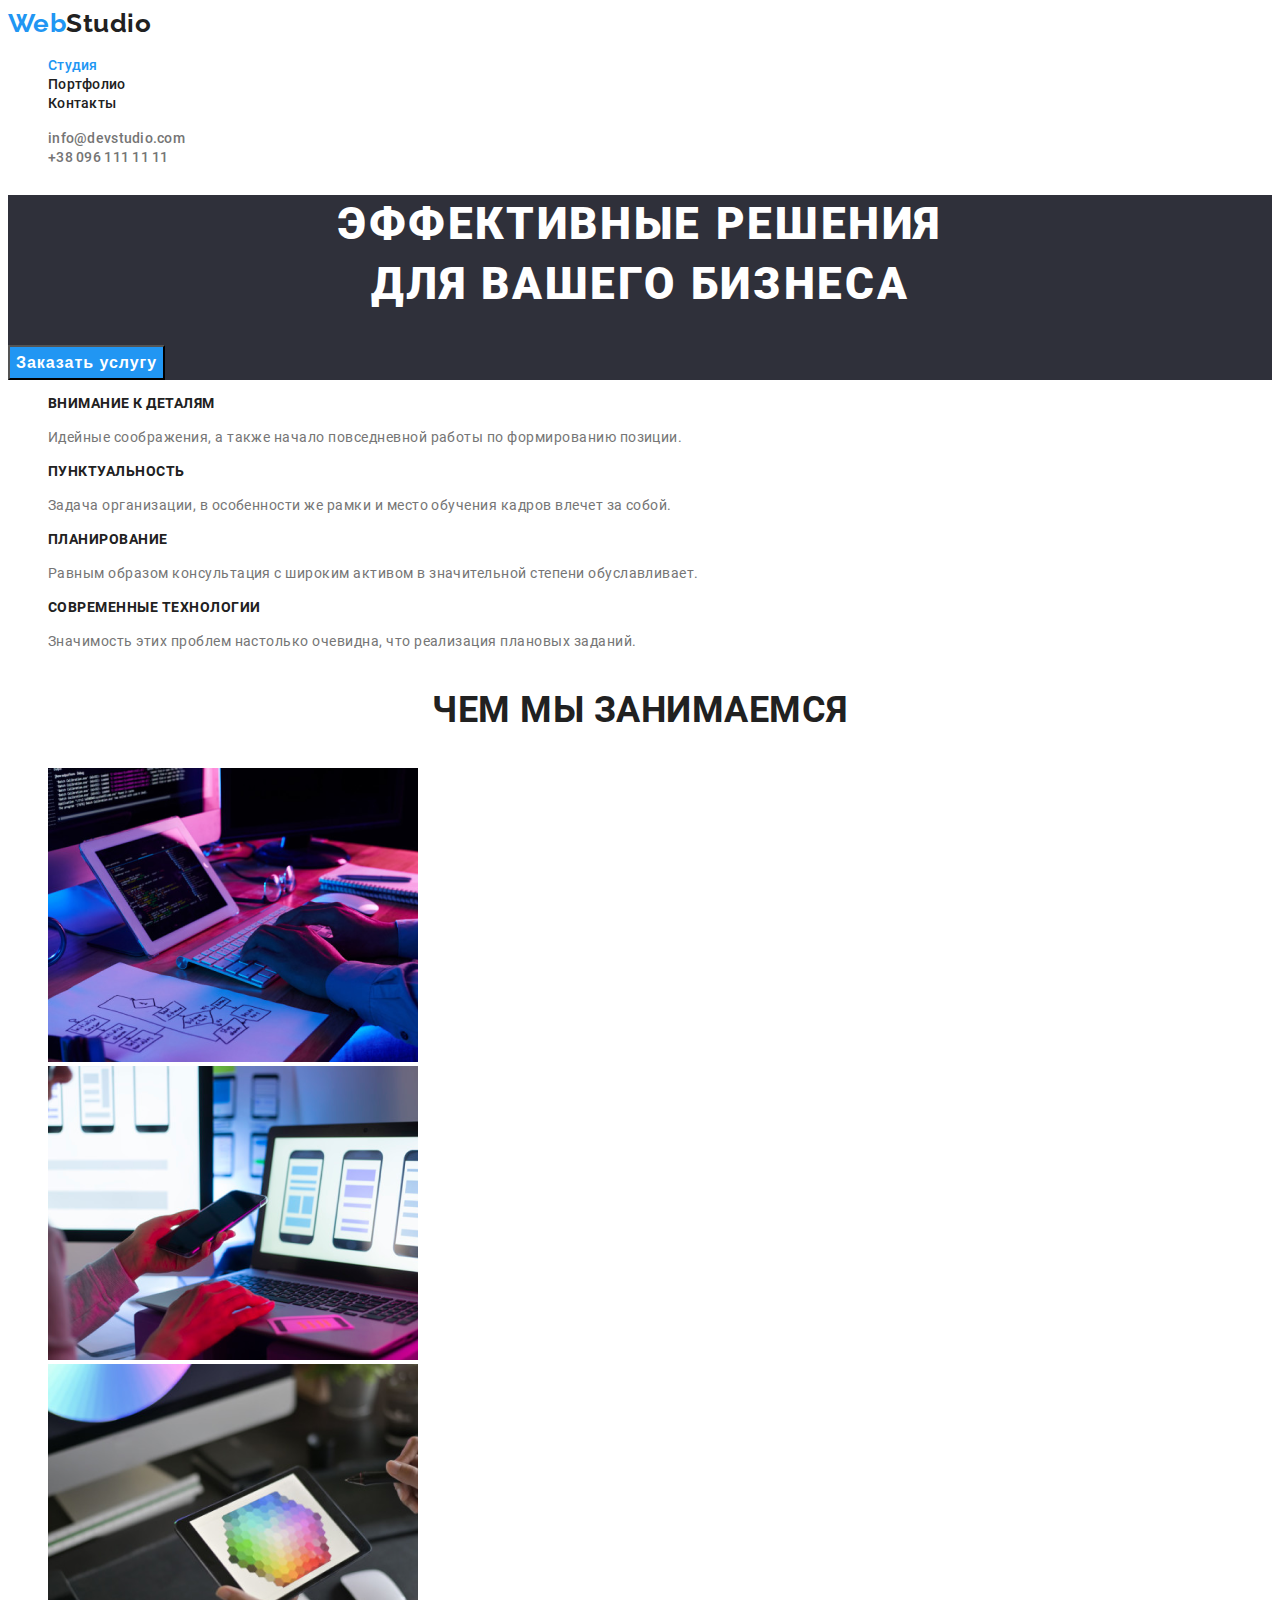
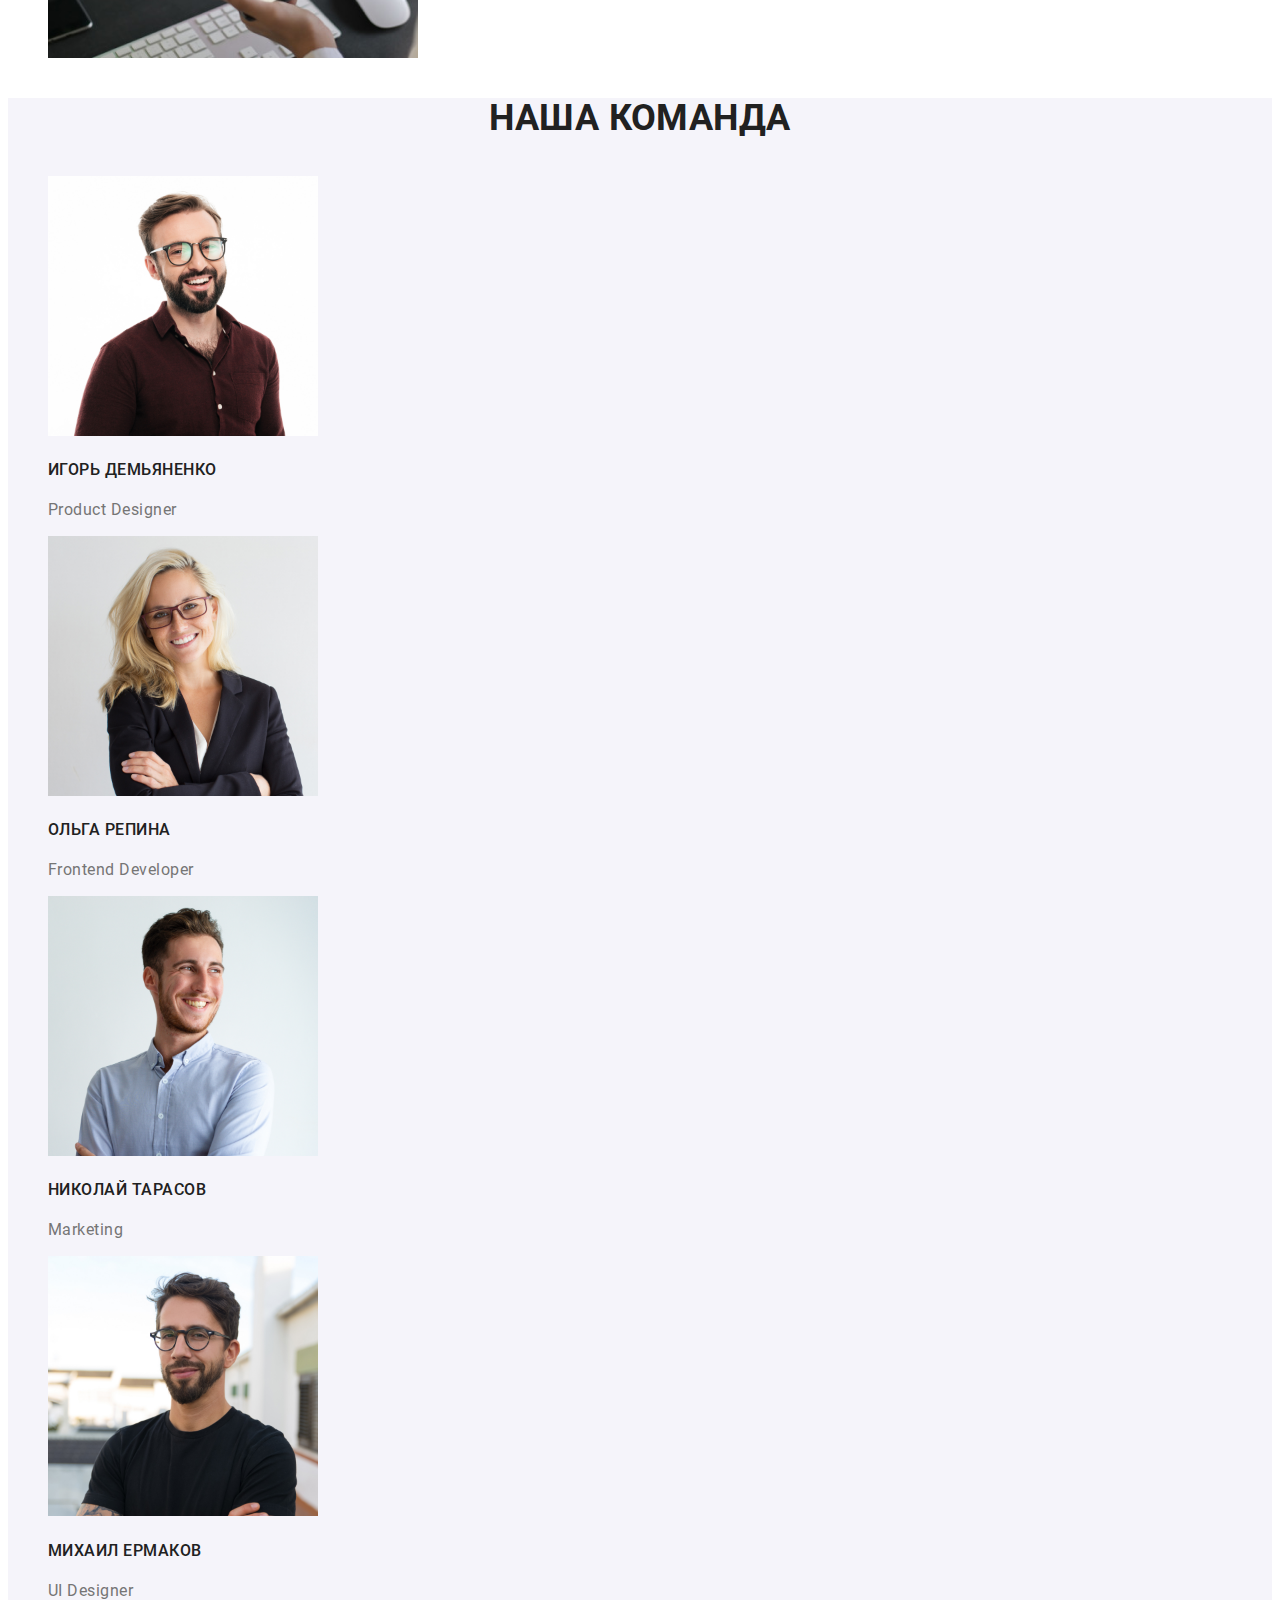
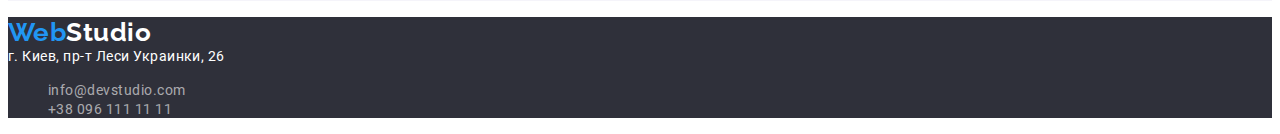
<file: index.html>
<!DOCTYPE html>
<html lang="ru">
<head>
    <meta charset="UTF-8">
    <meta name="viewport" content="width=device-width, initial-scale=1.0">
    <title>Document</title>
    <link href="https://fonts.googleapis.com/css2?family=Raleway:wght@700&display=swap" rel="stylesheet">
    <link rel="stylesheet" href="./css/styles.css" />
    
</head>
<body>
    <header>
        <nav>
        <a href="./index.html" class="logo"> 
           <span class="part-logo">Web</span>Studio
        </a>

       <ul class="site-nav list">
           <li><a href="" class="current">Студия</a></li>
           <li><a href="./portfolio.html">Портфолио</a></li>
           <li><a href="">Контакты</a></li>
       </ul>
        </nav>

       <ul class="auth-nav list contacts">
       <li><a href="mailto:info@devstudio.com">info@devstudio.com</a></li>
       <li><a href="tell:+380961111111">+38 096 111 11 11</a></li>
       </ul>
    </header>
    
    <main>
        <section class="hero">
            <h1 class="hero-title">Эффективные решения <br /> для вашего бизнеса</h1>
            <button type="button" class="hero-btn">Заказать услугу</button>
        </section>

        <section class="section">
        <ul>
            <li>
                <h2 class="section-title">Внимание к деталям</h2>
                <p class="section-text">Идейные соображения, а также начало повседневной работы по формированию позиции.</p>
            </li>
            <li>
                <h2 class="section-title">Пунктуальность</h2>
                <p class="section-text">Задача организации, в особенности же рамки и место обучения кадров влечет за собой.</p>
            </li>
            <li>
                <h2 class="section-title">Планирование</h2>
                <p class="section-text">Равным образом консультация с широким активом в значительной степени обуславливает.</p>
            </li>
            <li>
                <h2 class="section-title">Современные технологии</h2>
                <p class="section-text">Значимость этих проблем настолько очевидна, что реализация плановых заданий.</p>
            </li>
        </ul>
        </section>

        <section class="section">
            <h3 class="section-title title-employment">Чем мы занимаемся</h3>
            <ul>
                <li><img src="./images/img.png" alt="написание кода" width="370" height="294"></li>
                <li><img src="./images/img(1).png" alt="выбор интерфейса на телефоне" width="370" height="294"></li>
                <li><img src="./images/img(2).png" alt="цветовая палитра на планшете" width="370" height="294"></li>
            </ul>
        </section>

        <section class="section command">
            <h3 class="section-title title-employment">Наша команда</h3>
            <ul>
                <li>
                    <img src="./images/photo(1).jpg" alt="мужчина в очках" width="270" height="260">
                    <h4 class="section-title name">Игорь Демьяненко</h4>
                    <p class="position">Product Designer</p>
                </li>
                <li>
                    <img src="./images/photo(2).jpg" alt="блондинка в очках" width="270" height="260">
                    <h4 class="section-title name">Ольга Репина</h4>
                    <p class="position">Frontend Developer</p>
                </li>
                <li>
                    <img src="./images/photo(3).jpg" alt="мужчина улыбается" width="270" height="260">
                    <h4 class="section-title name">Николай Тарасов</h4>
                    <p class="position">Marketing</p>
                </li>
                <li>
                    <img src="./images/photo(4).jpg" alt="темноволосый мужчина в очках" width="270" height="260">
                    <h4 class="section-title name">Михаил Ермаков</h4>
                    <p class="position">UI Designer</p>
                </li>
            </ul>
        </section>
</main>

<footer>
    <a href="./index.html" class="logo footer-logo">
        <span class="part-logo">Web</span>Studio
     </a>
    <address class="address">г. Киев, пр-т Леси Украинки, 26</address>
    <ul class="mail-phone">
        <li><a href="mailto:info@devstudio.com">info@devstudio.com</a></li>
        <li><a href="tell:+380961111111">+38 096 111 11 11</a></li>
    </ul>
</footer>

</body>
</html>
</file>
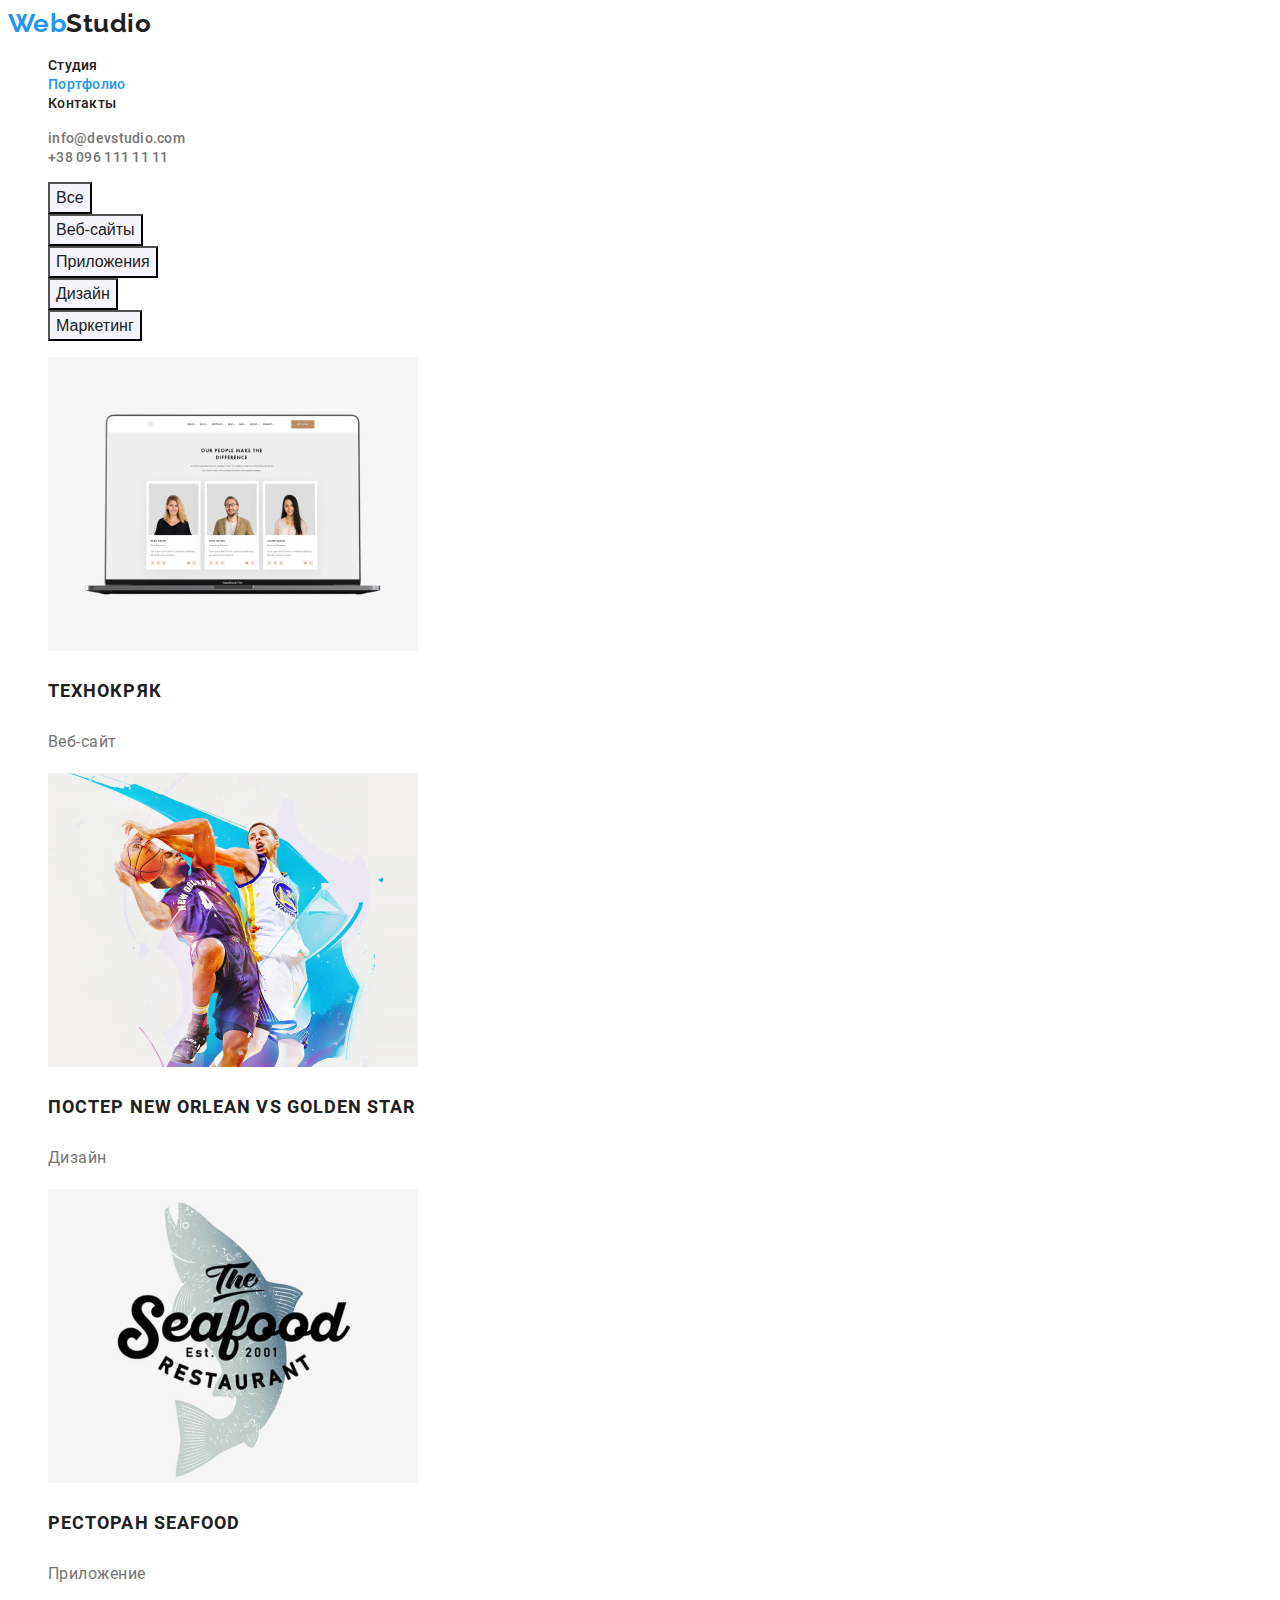
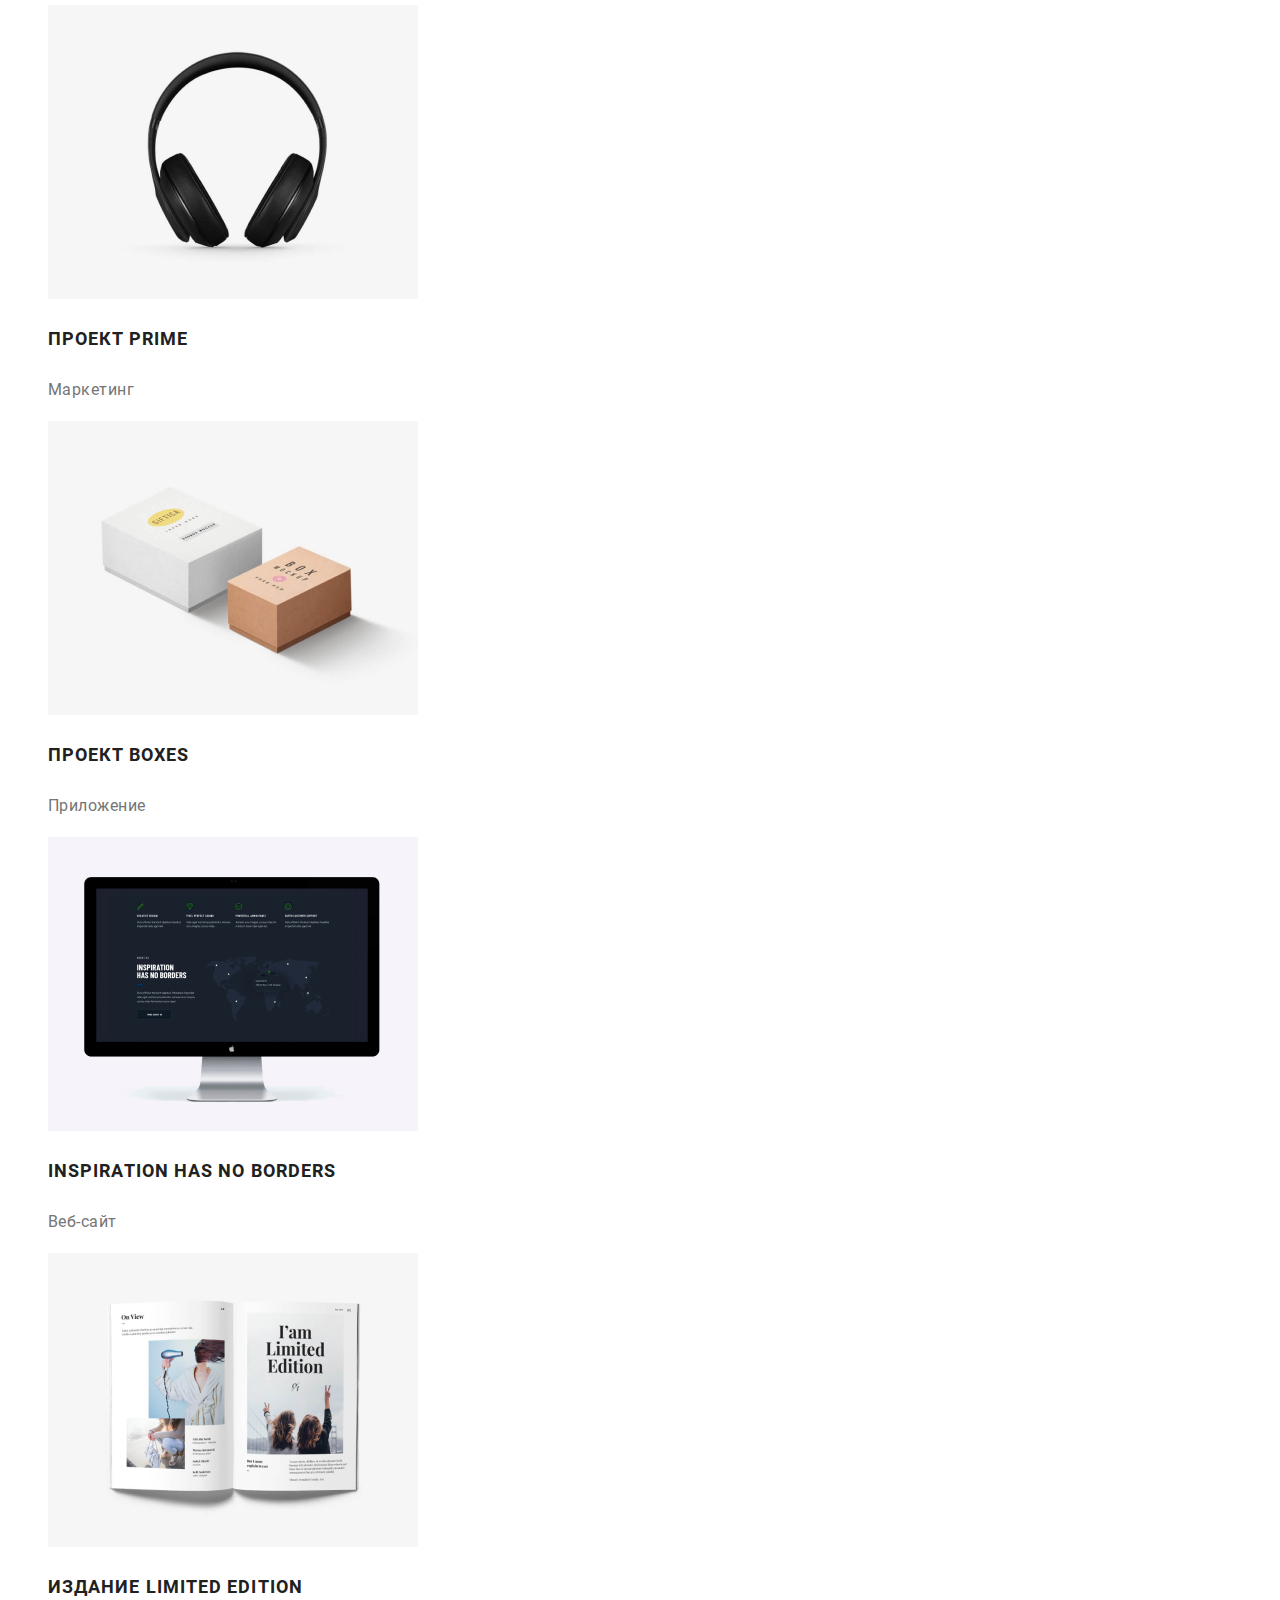
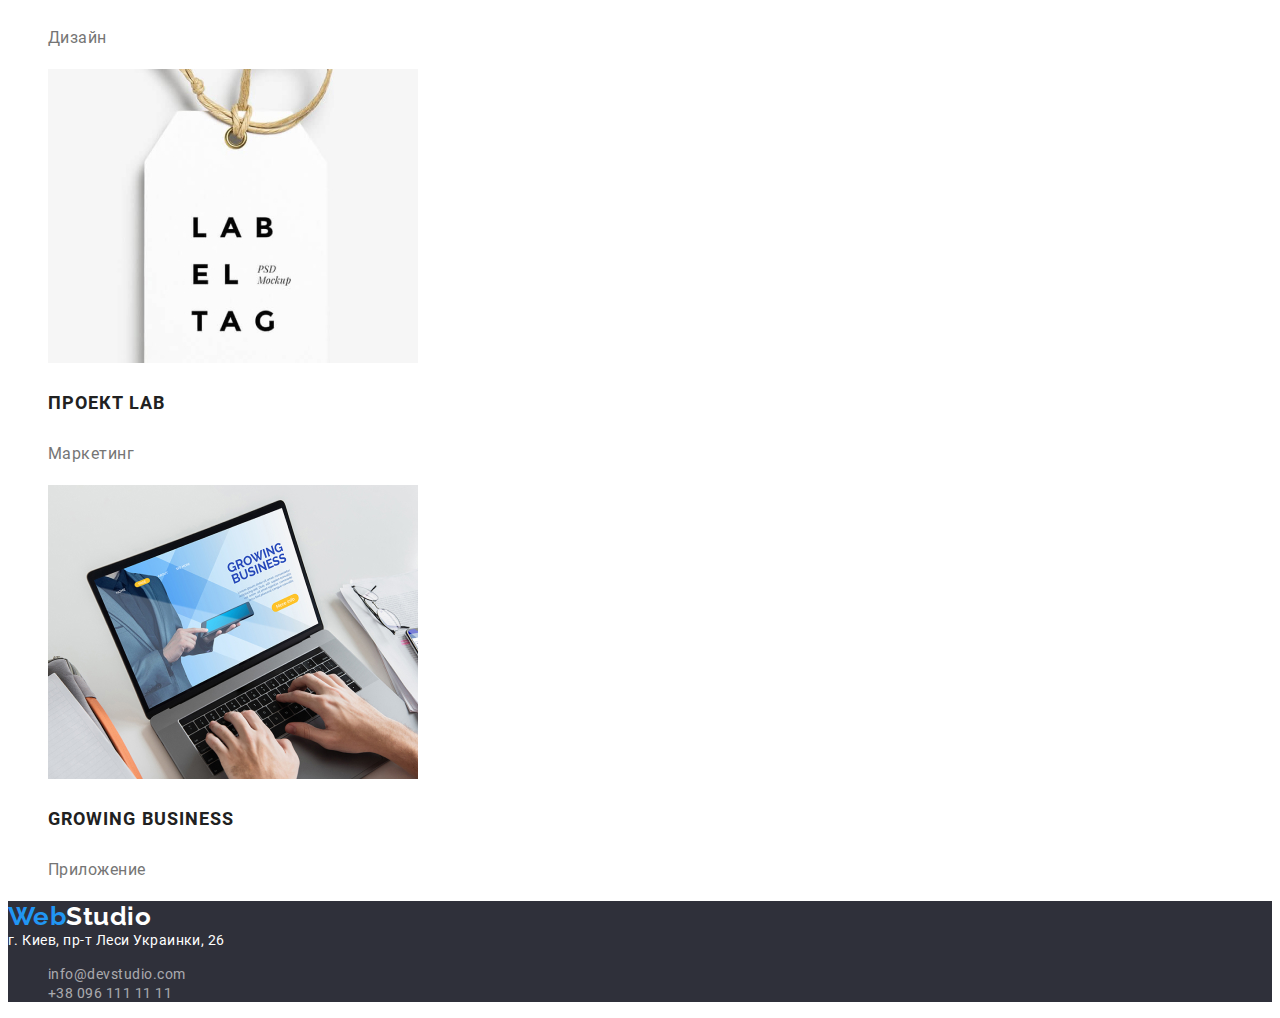
<file: portfolio.html>
<!DOCTYPE html>
<html lang="ru">
<head>
    <meta charset="UTF-8">
    <meta name="viewport" content="width=device-width, initial-scale=1.0">
    <title>Document</title>
    <link href="https://fonts.googleapis.com/css2?family=Raleway:wght@700&display=swap" rel="stylesheet">
    <link rel="stylesheet" href="./css/styles.css" />
    
</head>
<body>
    <header>
        <nav>
            <a href="./index.html" class="logo"> 
                <span class="part-logo">Web</span>Studio
             </a>
    
        <ul class="site-nav list">
            <li><a href="./index.html">Студия</a></li>
            <li><a href="" class="current">Портфолио</a></li>
            <li><a href="">Контакты</a></li>
        </ul>
        </nav>
    
        <ul class="auth-nav list contacts">
           <li><a href="mailto:info@devstudio.com">info@devstudio.com</a></li>
           <li><a href="tell:+380961111111">+38 096 111 11 11</a></li>
        </ul>
    </header>

    <main>
    <ul class="btn-group">
        <li><button type="button">Все</button></li>
        <li><button type="button">Веб-сайты</button></li>
        <li><button type="button">Приложения</button></li>
        <li><button type="button">Дизайн</button></li>
        <li><button type="button">Маркетинг</button></li>
    </ul>

<h1 class="invisible">Портфолилио</h1>

<section class="section">
    <h2 class="invisible">Список</h2>
    <ul>
        <li>
            <img src="./images/tehnokryak.jpg" alt="страница веб-сайта на ноутбуке" width="370" height="294">
            <h3 class="section-title title-capabilities">Технокряк</h3>
            <p class="type-capabilities">Веб-сайт</p>
        </li>

        <li>
            <img src="./images/poster.jpg" alt="два баскетболиста с мячом" width="370" height="294">
            <h3 class="section-title title-capabilities">Постер New Orlean vs Golden Star</h3>
            <p class="type-capabilities">Дизайн</p>
        </li>

        <li>
            <img src="./images/seafood.jpg" alt="название ресторана на фоне рыбы" width="370" height="294">
            <h3 class="section-title title-capabilities">Ресторан Seafood</h3>
            <p class="type-capabilities">Приложение</p>
        </li>

        <li>
            <img src="./images/prime.jpg" alt="наушники" width="370" height="294">
            <h3 class="section-title title-capabilities">Проект Prime</h3>
            <p class="type-capabilities">Маркетинг</p>
        </li>

        <li>
            <img src="./images/boxes.jpg" alt="две коробки" width="370" height="294">
            <h3 class="section-title title-capabilities">Проект Boxes</h3>
            <p class="type-capabilities">Приложение</p>
        </li>

        <li>
            <img src="./images/inspiraition.jpg" alt="веб-сайт на экране" width="370" height="294">
            <h3 class="section-title title-capabilities">Inspiration has no Borders</h3>
            <p class="type-capabilities">Веб-сайт</p>
        </li>

        <li>
            <img src="./images/limited-edition.jpg" alt="журнал в развороте" width="370" height="294">
            <h3 class="section-title title-capabilities">Издание Limited Edition</h3>
            <p class="type-capabilities">Дизайн</p>
        </li> 
        
        <li>
            <img src="./images/lab.jpg" alt="ярлык с надписью" width="370" height="294">
            <h3 class="section-title title-capabilities">Проект LAB</h3>
            <p class="type-capabilities">Маркетинг</p>
        </li> 

        <li>
            <img src="./images/growing-business.jpg" alt="заставка приложения на ноутбуке" width="370" height="294">
            <h3 class="section-title title-capabilities">Growing Business</h3>
            <p class="type-capabilities">Приложение</p>
        </li> 
    </ul>
</section>
</main>

<footer>
    <a href="./index.html" class="logo footer-logo">
        <span class="part-logo">Web</span>Studio
     </a>
    <address class="address">г. Киев, пр-т Леси Украинки, 26</address>
    <ul class="mail-phone">
        <li><a href="mailto:info@devstudio.com">info@devstudio.com</a></li>
        <li><a href="tell:+380961111111">+38 096 111 11 11</a></li>
    </ul>
</footer>
</body>
</html>
</file>
<file: css/styles.css>
/* roboto-regular - latin_cyrillic */
@font-face {
    font-family: 'Roboto';
    font-style: normal;
    font-weight: 400;
    src: url('../fonts/roboto/roboto-v20-latin_cyrillic-regular.eot'); 
    src: local('Roboto'), local('Roboto-Regular'),
         url('../fonts/roboto/roboto-v20-latin_cyrillic-regular.eot?#iefix') format('embedded-opentype'), 
         url('../fonts/roboto/roboto-v20-latin_cyrillic-regular.woff2') format('woff2'), 
         url('../fonts/roboto/roboto-v20-latin_cyrillic-regular.woff') format('woff'), 
         url('../fonts/roboto/roboto-v20-latin_cyrillic-regular.ttf') format('truetype'), 
         url('../fonts/roboto/roboto-v20-latin_cyrillic-regular.svg#Roboto') format('svg'); 
  }

  /* roboto-500 - latin_cyrillic */
  @font-face {
    font-family: 'Roboto';
    font-style: normal;
    font-weight: 500;
    src: url('../fonts/roboto/roboto-v20-latin_cyrillic-500.eot'); 
    src: local('Roboto Medium'), local('Roboto-Medium'),
         url('../fonts/roboto/roboto-v20-latin_cyrillic-500.eot?#iefix') format('embedded-opentype'), 
         url('../fonts/roboto/roboto-v20-latin_cyrillic-500.woff2') format('woff2'), 
         url('../fonts/roboto/roboto-v20-latin_cyrillic-500.woff') format('woff'), 
         url('../fonts/roboto/roboto-v20-latin_cyrillic-500.ttf') format('truetype'), 
         url('../fonts/roboto/roboto-v20-latin_cyrillic-500.svg#Roboto') format('svg'); 
  }

  /* roboto-700 - latin_cyrillic */
  @font-face {
    font-family: 'Roboto';
    font-style: normal;
    font-weight: 700;
    src: url('../fonts/roboto/roboto-v20-latin_cyrillic-700.eot'); 
    src: local('Roboto Bold'), local('Roboto-Bold'),
         url('../fonts/roboto/roboto-v20-latin_cyrillic-700.eot?#iefix') format('embedded-opentype'), 
         url('../fonts/roboto/roboto-v20-latin_cyrillic-700.woff2') format('woff2'), 
         url('../fonts/roboto/roboto-v20-latin_cyrillic-700.woff') format('woff'), 
         url('../fonts/roboto/roboto-v20-latin_cyrillic-700.ttf') format('truetype'), 
         url('../fonts/roboto/roboto-v20-latin_cyrillic-700.svg#Roboto') format('svg'); 
  }

  /* roboto-900 - latin_cyrillic */
  @font-face {
    font-family: 'Roboto';
    font-style: normal;
    font-weight: 900;
    src: url('../fonts/roboto/roboto-v20-latin_cyrillic-900.eot');
    src: local('Roboto Black'), local('Roboto-Black'),
         url('../fonts/roboto/roboto-v20-latin_cyrillic-900.eot?#iefix') format('embedded-opentype'), 
         url('../fonts/roboto/roboto-v20-latin_cyrillic-900.woff2') format('woff2'),
         url('../fonts/roboto/roboto-v20-latin_cyrillic-900.woff') format('woff'), 
         url('../fonts/roboto/roboto-v20-latin_cyrillic-900.ttf') format('truetype'), 
         url('../fonts/roboto/roboto-v20-latin_cyrillic-900.svg#Roboto') format('svg'); 
  }

:root {
--primary-text-color: #757575;
--title-text-color: #212121;
--accent-color: #2196F3;
--secondary-accent: #F5F4FA;
--white-color: #FFFFFF;
--secondary-bgc: #2F303A;
--secondary-text-color: rgba(255, 255, 255, 0.6);
}

body {
    background-color: var(--white-color);
    color: var(--primary-text-color);
    font-family: 'Roboto', sans-serif;
    letter-spacing: 0.03em;
}

ul {
    list-style: none;
}

a {
    text-decoration: none;  
}

.invisible {
    display: none;
}

.logo {
    color: var(--title-text-color);
    text-decoration: none;
    font-family: Raleway;
    font-style: normal;
    font-weight: bold;
    font-size: 26px;
    line-height: 1.19;
}

.logo:hover {
    color: var(--accent-color);
}

.part-logo {
    color: var(--accent-color);
}

/* site-nav */

.site-nav a,
.auth-nav a {
    color: var(--title-text-color);
    font-family: Roboto;
    font-weight: 500;
    font-size: 14px;
    line-height: 1.14;
    letter-spacing: 0.02em;
}

.site-nav a:hover, 
.site-nav a:focus,
.auth-nav a:hover, 
.auth-nav a:focus {
    color: var(--accent-color);
}

.section-title {
    color: var(--title-text-color);
    font-weight: bold;
    font-size: 14px;
    line-height: 1.14;
    text-transform: uppercase;
}

.section-text {
    font-size: 14px;
    line-height: 1.71;
}

.title-employment {
    font-weight: bold;
    font-size: 36px;
    line-height: 1.16;
    text-align: center;
}

.name {
    font-weight: 500;
    font-size: 16px;
    line-height: 1.18;
}

.position {
    font-weight: normal;
    font-size: 16px;
    line-height: 1.18;
}

.title-capabilities {
    font-weight: bold;
    font-size: 18px;
    line-height: 2;
    letter-spacing: 0.06em;
}

.type-capabilities {
    font-weight: normal;
    font-size: 16px;
    line-height: 1.87;
}

.hero-title {
    color: var(--white-color);
    font-weight: 900;
    font-size: 44px;
    line-height: 1.36;
    /* or 136% */
    text-align: center;
    letter-spacing: 0.06em;
    text-transform: uppercase;
}

.btn-group button {
    color: var(--title-text-color);
    background-color: var(--secondary-accent);
    font-weight: 500;
    font-size: 16px;
    line-height: 1.62;
}

.btn-group button:hover {
    color: var(--white-color);
    background-color: var(--accent-color);
}

.btn-group button:focus {
    color: var(--white-color);
    background-color: var(--accent-color);
}

.hero {
    background-color: var(--secondary-bgc);
}

.address {
    color: var(--white-color);
    font-style: normal;
    font-weight: normal;
    font-size: 14px;
    line-height: 1,71;
}

.mail-phone a {
    color: var(--secondary-text-color);
    font-size: 14px;
    line-height: 1,71;
}

footer {
    background-color: var(--secondary-bgc);
}

.footer-logo {
    color: var(--white-color);
}

.command {
    background-color: var(--secondary-accent);
}

.hero-btn {
    color: var(--white-color);
    background-color: var(--accent-color);
    font-weight: bold;
    font-size: 16px;
    line-height: 1.87;
    /* identical to box height, or 187% */
    display: flex;
    align-items: center;
    text-align: center;
    letter-spacing: 0.06em;
}

.contacts a {
    color: var(--primary-text-color);
}

.site-nav a.current:visited {
    color: var(--accent-color);
}
</file>
